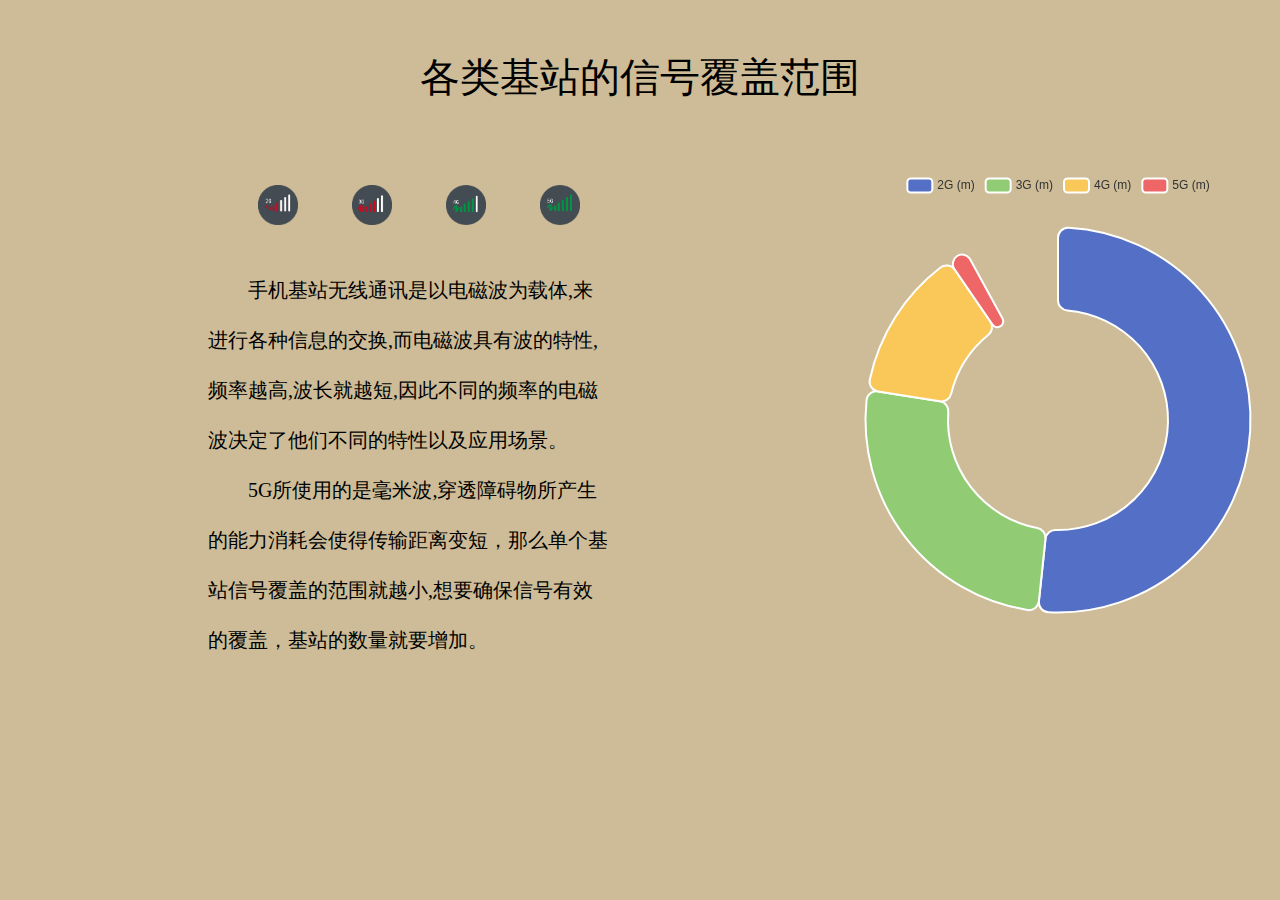
<file: 基站信号覆盖范围.html>
<!DOCTYPE html>
<html>
  <head>
    <meta charset="utf-8" />
    <title>ECharts</title>
    <!-- 引入刚刚下载的 ECharts 文件 -->
    <title>Document</title>
    <script src="js/echarts.js"></script>

</head>
<body style="background-color: rgba(187, 163, 113, 0.73);">
       <p style="text-align: center;font-size: 40px;margin-top: 50px;">各类基站的信号覆盖范围</p>
       <div style="position: relative; width:1500;height:700;background-color: rgb(146, 225, 175);background-color: aqua;">
        <p style="position: absolute; width: 400px;left: 200px;top: 100px;line-height: 50px; font-size:20px;;">&nbsp&nbsp&nbsp&nbsp&nbsp&nbsp&nbsp&nbsp手机基站无线通讯是以电磁波为载体,来进行各种信息的交换,而电磁波具有波的特性,频率越高,波长就越短,因此不同的频率的电磁波决定了他们不同的特性以及应用场景。</p>
       <p style="position: absolute;width: 400px;left: 200px;top: 300px;font-size: 20px;line-height: 50px; ">&nbsp&nbsp&nbsp&nbsp&nbsp&nbsp&nbsp&nbsp5G所使用的是毫米波,穿透障碍物所产生的能力消耗会使得传输距离变短，那么单个基站信号覆盖的范围就越小,想要确保信号有效的覆盖，基站的数量就要增加。</p>
        <div id="main" style="position: absolute;width:600px;height:550px;left:750px;"></div>
       </div>
     <img src="images/2G.png" style="width: 40px;height: 40px;margin-left: 250px;margin-top: 40px;">
     <img src="images/3G.png" style="width: 40px;height: 40px;margin-left: 50px;margin-top: 40px;;">
     <img src="images/4G.png" style="width: 40px;height: 40px;margin-left: 50px;margin-top: 40px;">
     <img src="images/5G.png" style="width: 40px;height: 40px;margin-left: 50px;margin-top: 40px;">
    <script type="text/javascript">
        // 基于准备好的dom，初始化echarts实例
        var myChart = echarts.init(document.getElementById('main'),'chalk');  //要加js名字
  
        // 指定图表的配置项和数据
  
    var option = {
    tooltip: {
      trigger: 'item'
    },
   
    legend: {
      top: '5%',
      left: 'center'
    },
    series: [
      {
        name: '各基站信号覆盖范围',
        type: 'pie',
        radius: ['40%', '70%'],
        avoidLabelOverlap: false,
        itemStyle: {
          borderRadius: 10,
          
          borderColor: '#fff',
          borderWidth: 2
        },
        label: {
          show: false,
          position: 'center'
        },
        emphasis: {   //高亮
          label: {
            show: true,
            fontSize: '40',
            fontWeight: 'bold'
          }
        },
        labelLine: {
          show: false
        },
        data: [
          { value: 8000, name: '2G (m)' },
          { value: 4000, name: '3G (m)' },
          { value: 2000, name: '4G (m)' },
          { value: 250, name: '5G (m)' },
        ]
      }
    ]
  };
  
// 使用刚指定的配置项和数据显示图表。
myChart.setOption(option);
</script>
    
</body>
</html>
</file>
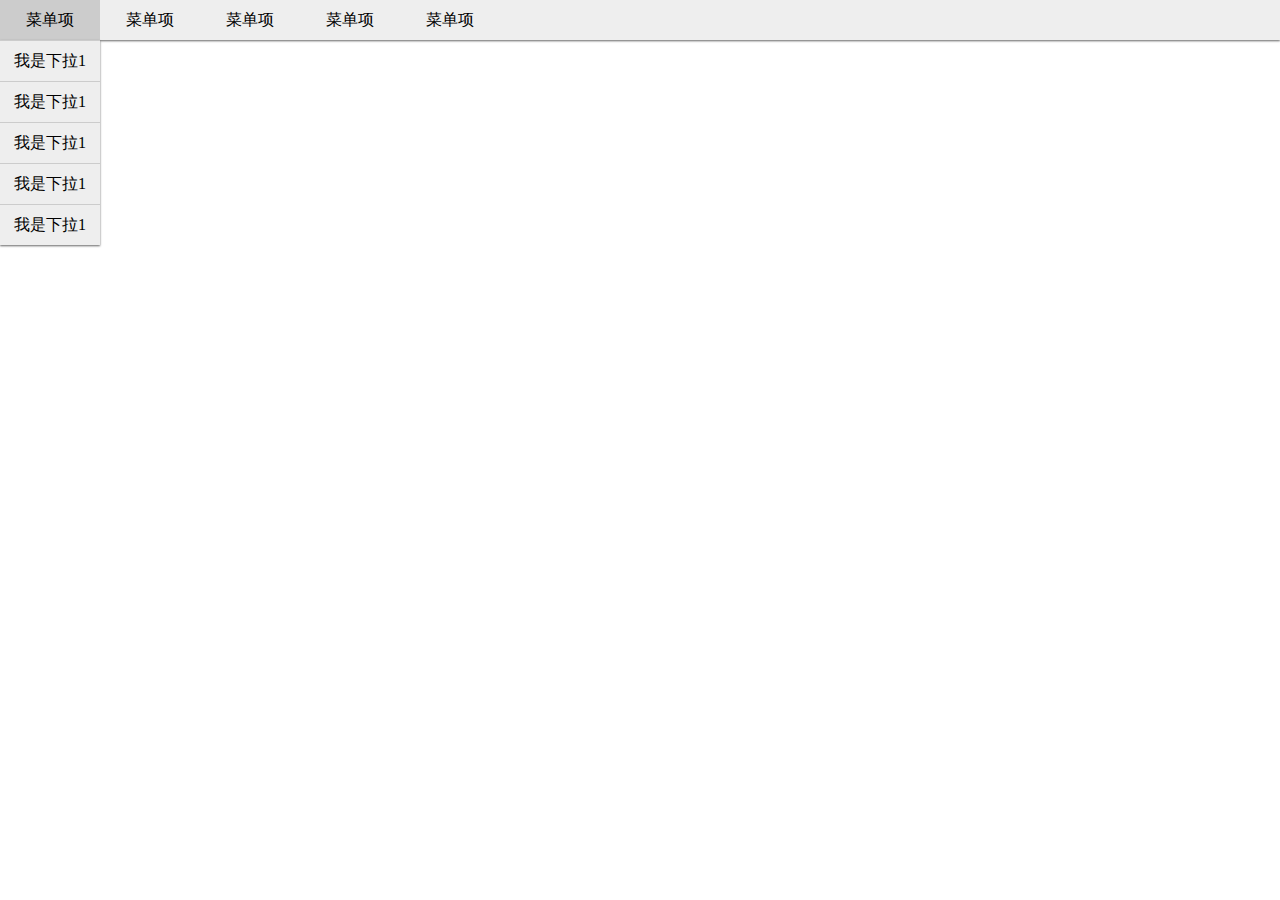
<file: 导航.html>
<!DOCTYPE html>

<html lang="en">

<head>

<meta charset="UTF-8">

<meta http-equiv="X-UA-Compatible" content="IE=edge">

<meta name="viewport" content="width=device-width, initial-scale=1.0">

<title>Document</title>

<style>

.nav{

height: 40px;

background: #eee;

/* 给导航加个阴影吧 */

box-shadow: 0px 1px 2px #666;

}

*{

margin: 0;

padding: 0;

/* 去掉内外边距 */

text-decoration: none;

list-style: none;

/* 去掉不必要的样式 */

}

.libt{

/* 让列表横排 */

float: left;

/* 设置它的宽高 */

width: 100px;

height: 40px;

/* 让它里面的字水平垂直居中 */

text-align: center;

line-height: 40px;

}

/* 设置超链接样式 */

.libt a{

color: #000;

/* 把链接改成块显示 */

display: block;

}

/* 设置鼠标悬停时背景色为灰色 */

.libt a:hover{

background: #ccc;

}

.droplist{

/* 我们给它背景色，给它阴影 */

background: #eee;

box-shadow: 0px 1px 2px #666;

/* 这里是隐藏 */

display: none;

}

/* 这里是显示 */

.libt:hover .droplist{

display: block;

}

.droplist li{

/* 用上边框线把每一项隔开 */

border-top: 1px solid #ccc;

height: 40px;

}

/* 这里是显示二级下拉 */

.droplist li:hover .droplist2{

display: block;

}

.droplist2{

/* 先进行相对定位 */

position: relative;

left: 100px;

top: -40px;

/* 加背景色 */

background: #eee;

box-shadow: 0px 1px 2px #666;

/* 隐藏 */

display: none;

}

</style>

</head>

<body>

<!-- 我们先创建导航条。 -->

<!-- 现在开始我们的一级下拉菜单了 -->

<!-- 接下来是下拉菜单的隐藏和显示 -->

<!-- 现在开始我们的二级下拉菜单 -->

<!-- 接下来是隐藏二级下拉，再显示二级下拉 -->

<!-- 最后总结一下，做下拉的时候，显示本级元素要用父级元素的：hover来实现 -->

<div class="nav">

<ul class="ullist">

<li class="libt">

<a href="#">菜单项</a>

<ul class="droplist">

<li><a href="#">我是下拉1</a></li>

<li>

<a href="#">我是下拉1</a>

<ul class="droplist2">

<li><a href="#">我是下拉2</a></li>

<li><a href="#">我是下拉2</a></li>

<li><a href="#">我是下拉2</a></li>

<li><a href="#">我是下拉2</a></li>

<li><a href="#">我是下拉2</a></li>

</ul>

</li>

<li><a href="#">我是下拉1</a></li>

<li><a href="#">我是下拉1</a></li>

<li><a href="#">我是下拉1</a></li>

</ul>

</li>

<li class="libt">

<a href="#">菜单项</a>

<ul class="droplist">

<li><a href="#">我是下拉1</a></li>

<li><a href="#">我是下拉1</a></li>

<li><a href="#">我是下拉1</a></li>

<li><a href="#">我是下拉1</a></li>

<li><a href="#">我是下拉1</a></li>

</ul>

</li>

<li class="libt">

<a href="#">菜单项</a>

<ul class="droplist">

<li><a href="#">我是下拉1</a></li>

<li><a href="#">我是下拉1</a></li>

<li><a href="#">我是下拉1</a></li>

<li><a href="#">我是下拉1</a></li>

<li><a href="#">我是下拉1</a></li>

</ul>

</li>

<li class="libt">

<a href="#">菜单项</a>

<ul class="droplist">

<li><a href="#">我是下拉1</a></li>

<li><a href="#">我是下拉1</a></li>

<li><a href="#">我是下拉1</a></li>

<li><a href="#">我是下拉1</a></li>

<li><a href="#">我是下拉1</a></li>

</ul>

</li>

<li class="libt">

<a href="#">菜单项</a>

<ul class="droplist">

<li><a href="#">我是下拉1</a></li>

<li><a href="#">我是下拉1</a></li>

<li><a href="#">我是下拉1</a></li>

<li><a href="#">我是下拉1</a></li>

<li><a href="#">我是下拉1</a></li>

</ul>

</li>

</ul>

</div>

</body>

</html>
</file>
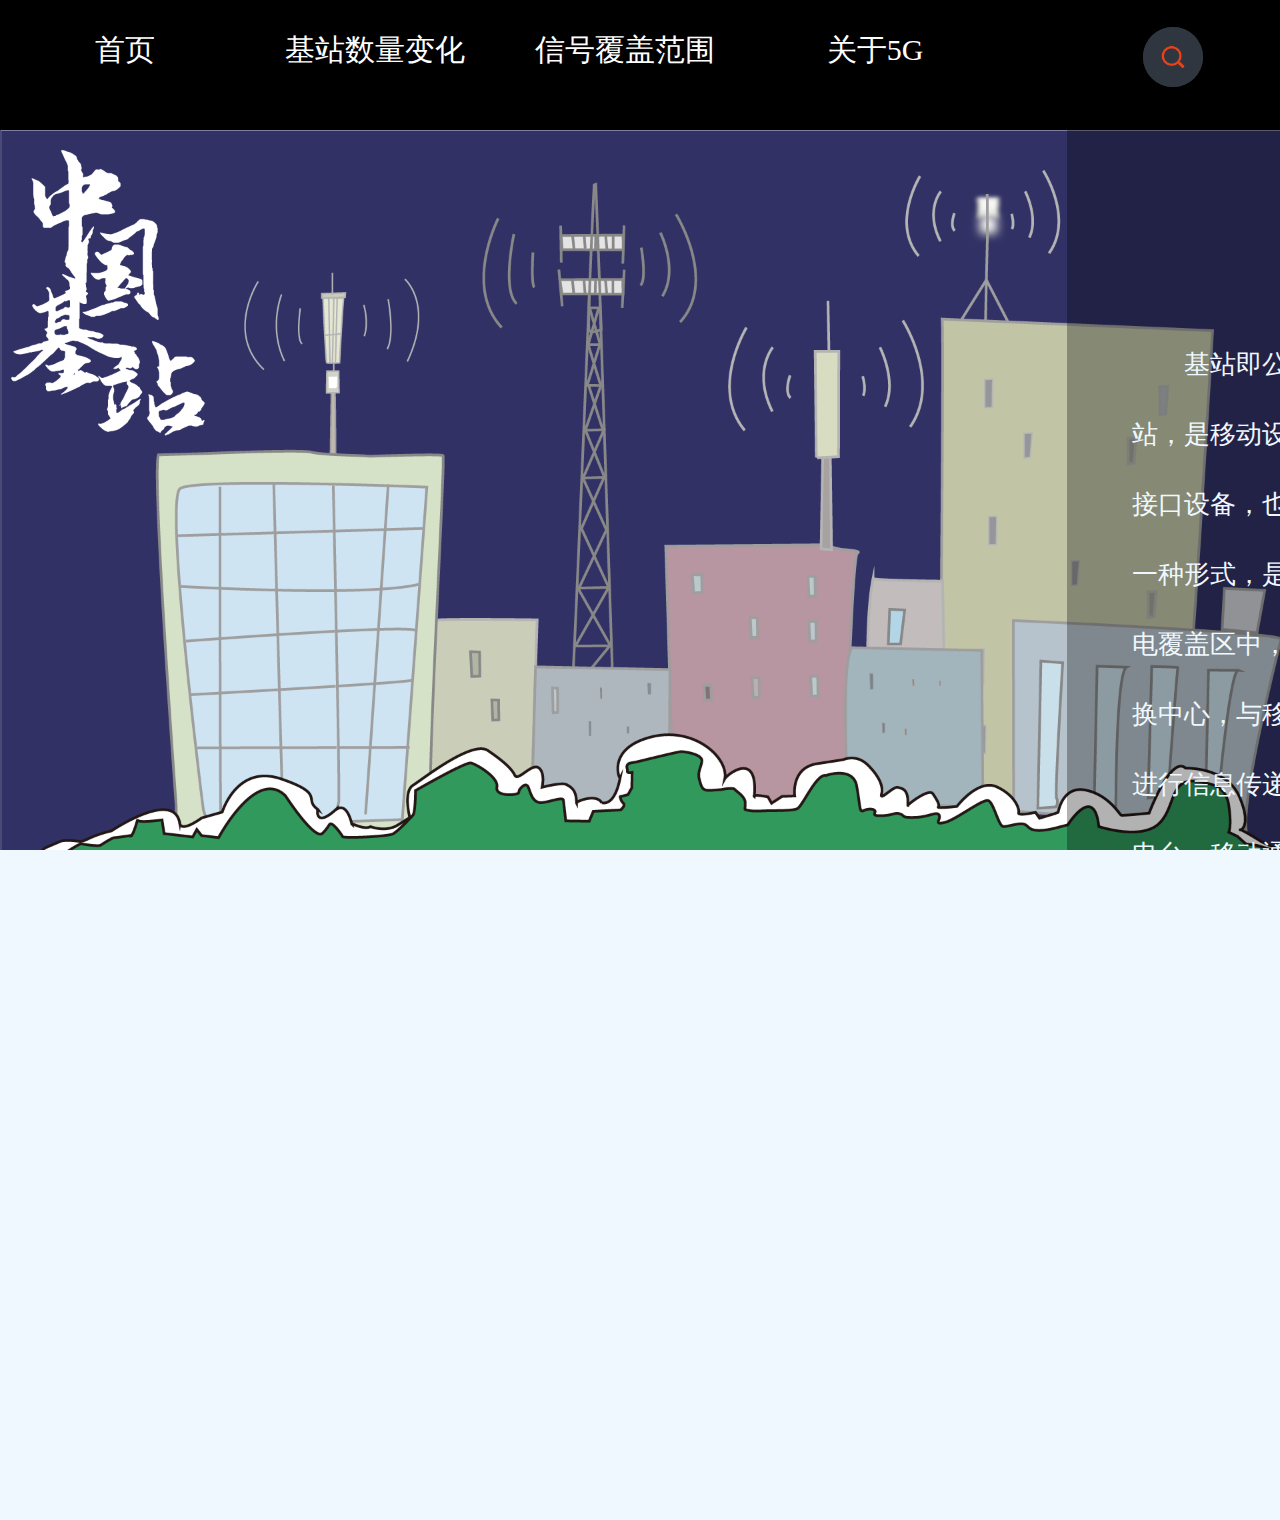
<file: 第一部分.html>
<!DOCTYPE html>
<html lang="en">
<head>
    <meta charset="UTF-8">
    <meta http-equiv="X-UA-Compatible" content="IE=edge">
    <meta name="viewport" content="width=device-width, initial-scale=1.0">
    <title>首页</title>
    <link rel="stylesheet" href="css/index.css">  
    <script src="js/echarts.min.js"></script>
    <script src="js/chalk.js"></script>
    <script src="js/flexible.js"></script>
    
</head>
<body>
  <div class="nav">
    <ul class="ullist">
    <li class="libt">
    <a href="index.html">首页</a>
    </li>
    <li class="libt">
    <a href="第二部分.html">基站数量变化</a>
    </li>
    <li class="libt">
    <a href="第三部分.html">信号覆盖范围</a>
    </li>
    <li class="libt">
    <a href="第四部分.html">关于5G</a>
    </li>
    <ul>
      <div class="a">
        <input type="text" class="b">
        <a href="#" class="c">
            <img src="images/搜索框.png" style="width: 30px;">
        </a>
      </div>
      <div class="cle">
        
      </div>
      </div>
    </div>
     <div class="footer">
    <div class="subnav" style="position: relative;">
      <p style="position: absolute; width: 350px; left: 65px;top: 200px;line-height: 70px; font-size:26px; color: aliceblue;">
      &nbsp&nbsp&nbsp&nbsp&nbsp&nbsp&nbsp&nbsp基站即公用移动通信基站，是移动设备接入互联网的接口设备，也是无线电台站的一种形式，是指在一定的无线电覆盖区中，通过移动通信交换中心，与移动电话终端之间进行信息传递的无线电收发信电台。移动通信基站的建设是移动通信运营商投资的重要部分，移动通信基站的建设一般都是围绕覆盖面、通话质量、投资效益、建设难易、维护方便等要素进行。随着移动通信网络业务向数据化、分组化方向发展，移动通信基站的发展趋势也必然是宽带化、大覆盖面建设及IP化。
    </p>
    </div>
    </div>
</body>
</html>
</file>
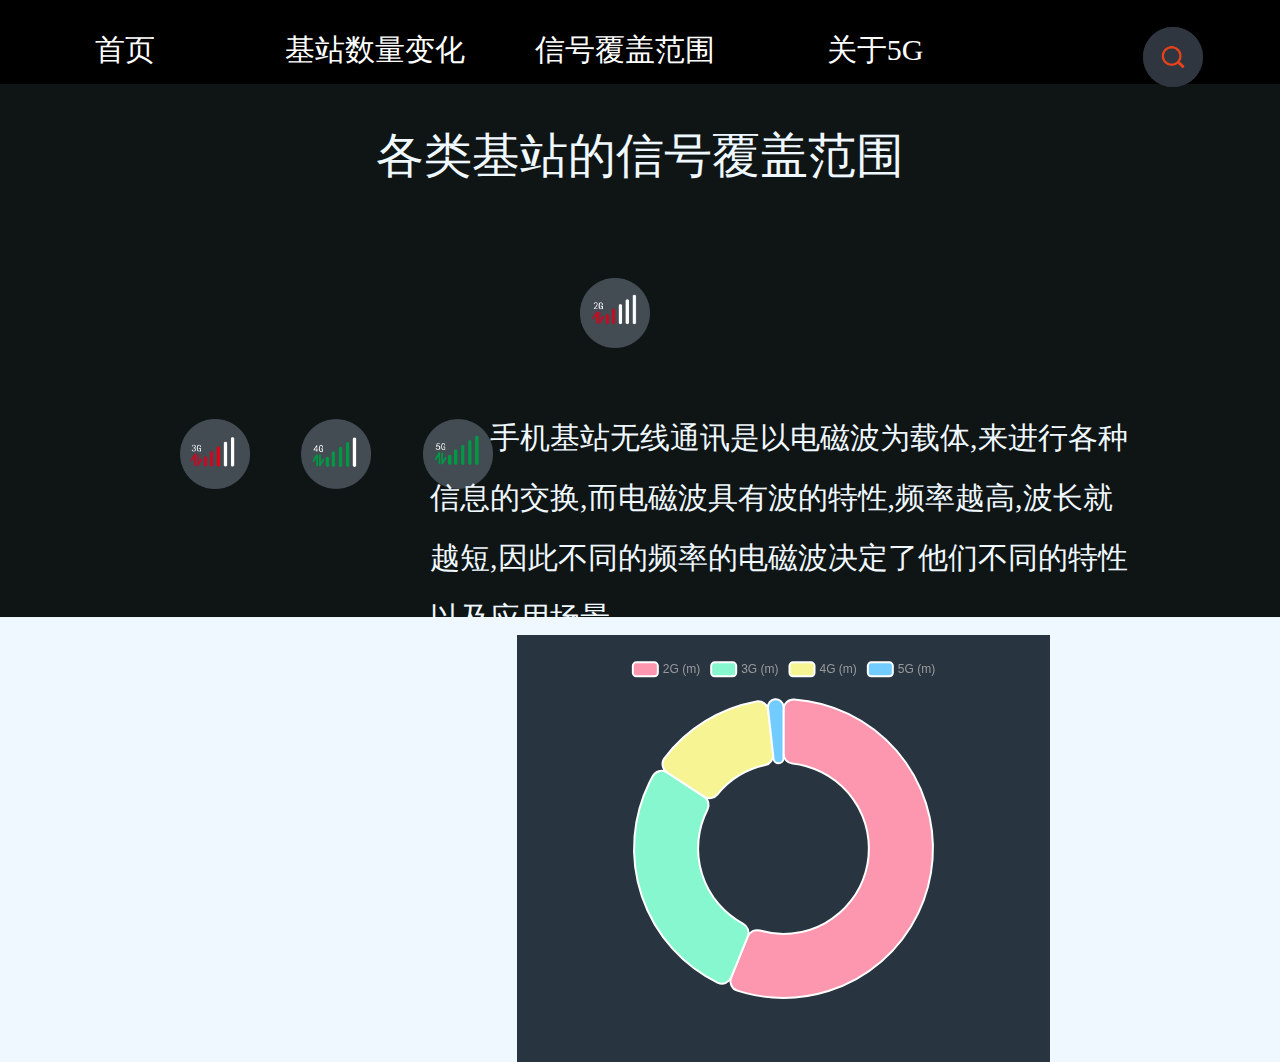
<file: 第三部分.html>
<!DOCTYPE html>
<html>
  <head>
    <meta charset="utf-8" />
    <title>信号覆盖范围</title>
    <!-- 引入刚刚下载的 ECharts 文件 -->
    <script src="js/echarts.js"></script>
    <link rel="stylesheet" href="css/index.css">  
    <script src="js/echarts.min.js"></script>
    <script src="js/chalk.js"></script>
    <script src="js/flexible.js"></script>

</head>
<body>
  <header>
    <div class="nav">
        <ul class="ullist">
        <li class="libt">
          <a href="index.html">首页</a>
        </li>
        <li class="libt">
        <a href="第二部分.html">基站数量变化</a>
        </li>
        <li class="libt">
        <a href="第三部分.html">信号覆盖范围</a>
        </li>
        <li class="libt">
        <a href="第四部分.html">关于5G</a>
        </li>
        <ul>
        </div>
  <div class="a">
    <input type="text" class="b">
    <a href="#" class="c">
        <img src="images/搜索框.png" style="width: 30px;">
    </a>
  </div>
   </header>
   <div class="main-sec">
    <p class="main0">各类基站的信号覆盖范围</p>
    <div class="main1"> 
      <div style="position: relative; width:1500;height:700;background-color: rgb(146, 225, 175);background-color: aqua;">
       <p style="position: absolute; width: 700px;left: 300px;top: 200px;line-height: 60px; font-size:30px; color: aliceblue;">&nbsp&nbsp&nbsp&nbsp&nbsp&nbsp&nbsp&nbsp手机基站无线通讯是以电磁波为载体,来进行各种信息的交换,而电磁波具有波的特性,频率越高,波长就越短,因此不同的频率的电磁波决定了他们不同的特性以及应用场景。</p>
      <p style="position: absolute;width: 700px;left: 300px;top: 500px;font-size: 30px;line-height: 60px; color: aliceblue; ">&nbsp&nbsp&nbsp&nbsp&nbsp&nbsp&nbsp&nbsp5G所使用的是毫米波,穿透障碍物所产生的能力消耗会使得传输距离变短，那么单个基站信号覆盖的范围就越小,想要确保信号有效的覆盖，基站的数量就要增加。</p>
       <div id="main" style="position: absolute;width:600px;height:550px;left:750px;"></div>
      </div>
    <img src="images/2G.png" style="width: 70px;height: 70px;margin-left: 450px;margin-top: 70px;">
    <img src="images/3G.png" style="width: 70px;height: 70px;margin-left: 50px;margin-top: 70px;;">
    <img src="images/4G.png" style="width: 70px;height: 70px;margin-left: 50px;margin-top: 70px;">
    <img src="images/5G.png" style="width: 70px;height: 70px;margin-left: 50px;margin-top: 70px;">
     </div>
     <div class="main2"> 
  <script type="text/javascript">
          // 基于准备好的dom，初始化echarts实例
          var myChart = echarts.init(document.querySelector('.main2'),"chalk");  //要加js名字
    
          // 指定图表的配置项和数据
    
      var option = {
      tooltip: {
        trigger: 'item'
      },
    
      legend: {
        top: '5%',
        left: 'center'
      },
      series: [
        {
          name: '各基站信号覆盖范围',
          type: 'pie',
          radius: ['40%', '70%'],
          avoidLabelOverlap: false,
          itemStyle: {
            borderRadius: 10,
            
            borderColor: '#fff',
            borderWidth: 2
          },
          label: {
            show: false,
            position: 'center'
          },
          emphasis: {   //高亮
            label: {
              show: true,
              fontSize: '40',
              fontWeight: 'bold'
            }
          },
          labelLine: {
            show: false
          },
          data: [
            { value: 8000, name: '2G (m)' },
            { value: 4000, name: '3G (m)' },
            { value: 2000, name: '4G (m)' },
            { value: 250, name: '5G (m)' },
          ]
        }
      ]
    };
  // 使用刚指定的配置项和数据显示图表。
  myChart.setOption(option);
  window.onresize = function() {
      myChart.resize();
    };
  </script>
     </div>
   </div>
    
</body>
</html>
</file>
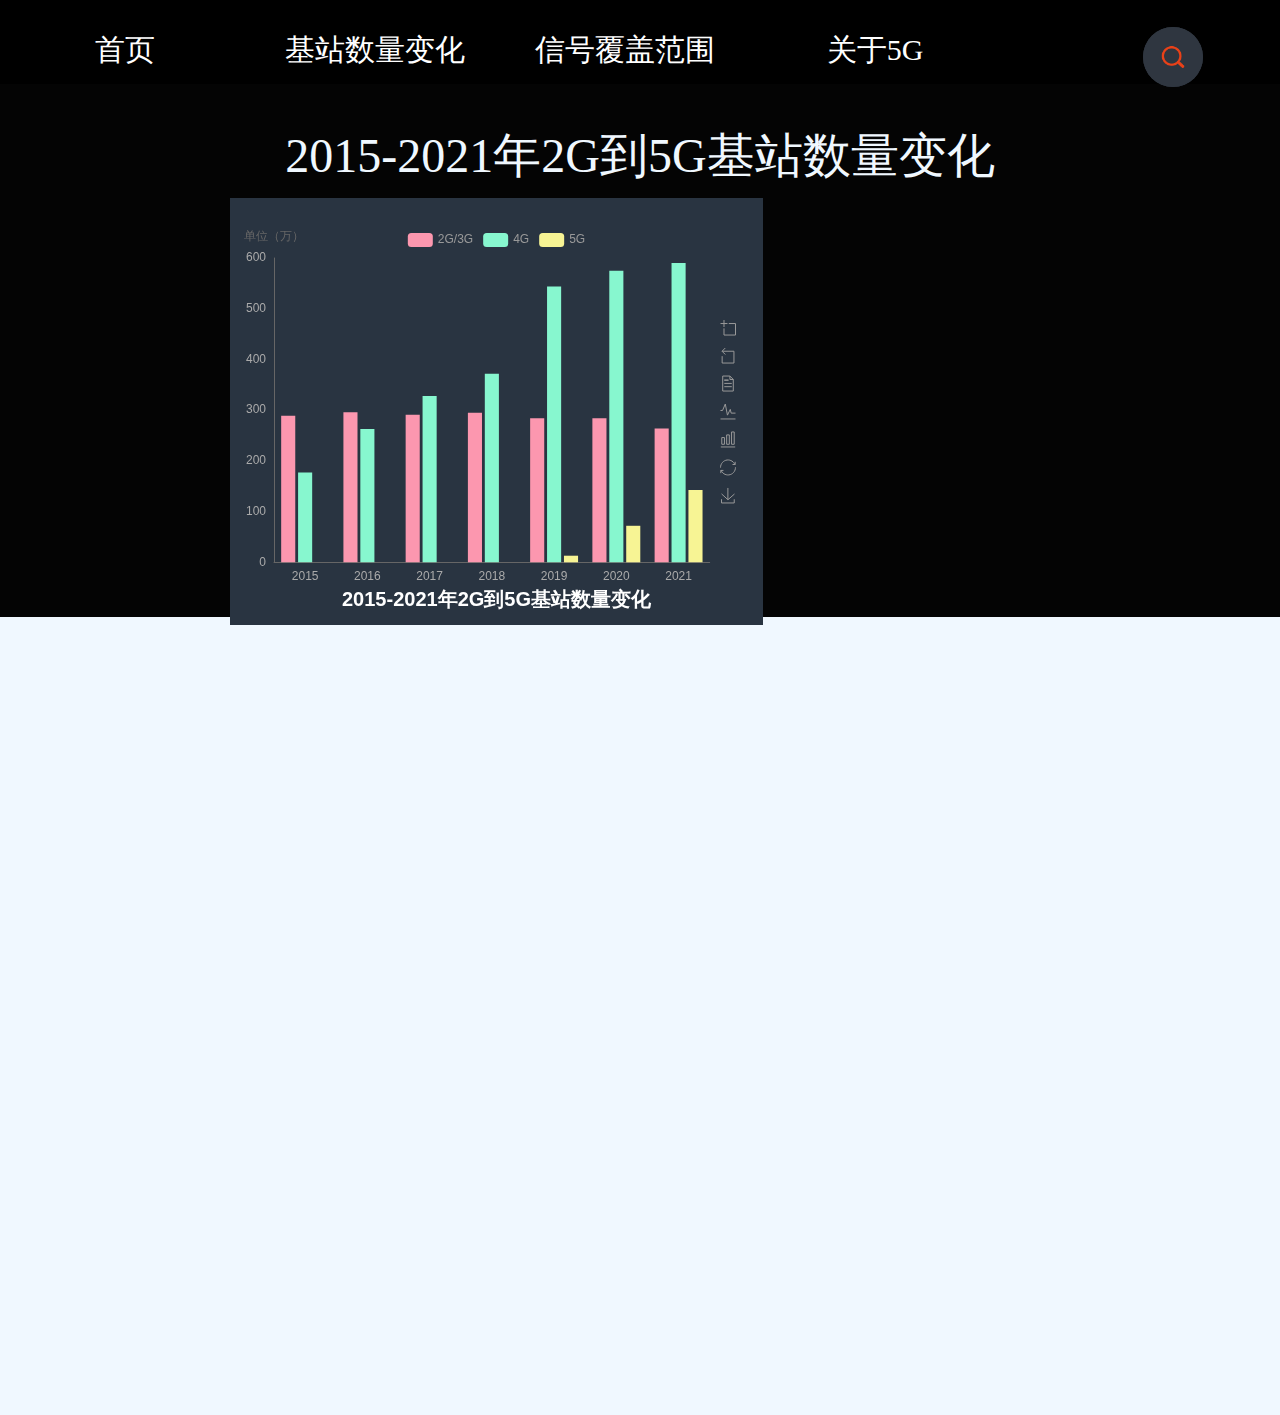
<file: 第二部分.html>
<!DOCTYPE html>
<html lang="en">
<head>
    <meta charset="UTF-8">
    <meta http-equiv="X-UA-Compatible" content="IE=edge">
    <meta name="viewport" content="width=device-width, initial-scale=1.0">
    <title>基站数量变化</title>
    <link rel="stylesheet" href="css/index.css">  
    <script src="js/echarts.min.js"></script>
    <script src="js/chalk.js"></script>
    <script src="js/flexible.js"></script>
</head>
<body>
  <header>
    <div class="nav">
        <ul class="ullist">
        <li class="libt">
          <a href="index.html">首页</a>
        </li>
        <li class="libt">
        <a href="第二部分.html">基站数量变化</a>
        </li>
        <li class="libt">
        <a href="第三部分.html">信号覆盖范围</a>
        </li>
        <li class="libt">
        <a href="第四部分.html">关于5G</a>
        </li>
        <ul>
        </div>
  <div class="a">
    <input type="text" class="b">
    <a href="#" class="c">
        <img src="images/搜索框.png" style="width: 30px;">
    </a>
  </div>
   </header>
   <div class="main-frist">
    <p class="main-zero">2015-2021年2G到5G基站数量变化</p>
   <div class="main-one"> 
    <script type="text/javascript">
      // 基于准备好的dom，初始化echarts实例
      var myChart1 = echarts.init(document.querySelector('.main-one'),'chalk');
      // 指定图表的配置项和数据
      var option1 = {
     title: {
       text: '2015-2021年2G到5G基站数量变化',
          left: "center",
          bottom: "10",
          textStyle: {
             fontSize: 20
          },
     },
     tooltip: {
       trigger: 'axis',
       axisPointer: {
         type: 'shadow'
       }
     },
     legend: {
      top:30
     },
     grid: {
       left: '3%',
       right: '10%',
       bottom: '10%',
       containLabel: true
     },
     toolbox: {
       show: true,
       orient:'vertical',
       top:'center',
       right:'20',
       feature: {
         dataZoom: {
           yAxisIndex: "none"
         },
         dataView: {
           readOnly: false
         },
         magicType: {
           type: ["line", "bar"]
         },
         iconStyle:{
          color:'pink',
         },
         restore: {},
         saveAsImage: {}
       }
     },
     yAxis: {
       type: 'value',
       name:"单位（万）",
       boundaryGap: [0, 0.01]
     },
     xAxis: {
       type: 'category',
       data: ['2015', '2016', '2017', '2018', '2019', '2020','2021']
     },
     series: [
       {
         name: '2G/3G',
         type: 'bar',
         data: [289, 296, 291, 295, 284, 284, 264],
         emphasis: {
              focus: 'series',
              blurScope: 'coordinateSystem'
             
             }
       },
       {
         name: '4G',
         type: 'bar',
         data: [177, 263, 328, 372, 544, 575, 590],
         emphasis: {
              focus: 'series',
              blurScope: 'coordinateSystem'
             
             }
       },
       {
         name: '5G',
         type: 'bar',
         data: [0, 0, 0, 0, 13, 72, 142.5],
         emphasis: {
              focus: 'series',
              blurScope: 'coordinateSystem'
             
             }
       }
     ]
   };
        //label:{
        //     show:true,
       //   fontsize:30
       // },
       //markLine:{
          // data:[
              // {
                 //  type:'average'
              // }
          // ]
     //  }
       
   
      // 使用刚指定的配置项和数据显示图表。
      myChart1.setOption(option1);
      window.onresize = function() {
        myChart1.resize();
    };
    </script>
    </div>
    <div class="main-two"> 
      <div style="position: relative; width:1500;height:700;background-color: rgb(146, 225, 175);background-color: aqua;">
        <p style="position: absolute; width: 700px;left: 200px;top: 100px;font-size: 30px;line-height: 60px; color: aliceblue; ">&nbsp&nbsp&nbsp&nbsp&nbsp&nbsp&nbsp&nbsp2019年是中国的5G元年，但过去一年通信业发展的一个典型特征是新建4G基站的猛增。</p>
       <p style="position: absolute;width: 700px;left: 200px;top: 250px;font-size: 30px;line-height: 60px; color: aliceblue; ">&nbsp&nbsp&nbsp&nbsp&nbsp&nbsp&nbsp&nbsp在4G成熟、5G商用的背景下，2G/3G减频退网成为业界重点关注的一个话题，2G/3G基站数量的变化也可以说是这一话题的缩影。
        从2015年开始，2G+3G基站占总基站数量的比例开始逐年下滑，2019年这一数字仅有34%。而从绝对数来看，2016年2G+3G基站总数达到296万这一历史峰值，之后开始逐渐减少。过去3年绝对数量减少的速度并不快，但预计在5G商用和用户加速迁移情况下，2G+3G基站总数会迎来快速减少的态势。</p>
        <div id="main" style="position: absolute;width:600px;height:550px;left:750px;"></div>
       </div>
  
    </div>
  </div>
</body>
</html>
</file>
<file: css/index.css>
* {
  margin: 0;
  padding: 0;
  box-sizing: border-box;
  list-style: none;
}
body {
  background-color: aliceblue;
}
header {
  height: 1.2rem;
  background-color: #000000;
}
a {
  text-decoration: none;
}
.nav {
  height: 130px;
  padding-top: 20px;
  display: flex;
  background-color: #000000;
}
.libt {
  flex: 1;
  /* 让列表横排 */
  float: left;
  /* 设置它的宽高 */
  width: 250px;
  /* 让它里面的字水平垂直居中 */
  text-align: center;
  line-height: 60px;
}
/* 设置超链接样式 */
.libt a {
  color: #ffffff;
  /* 把链接改成块显示 */
  font-size: 30px;
}
/* 设置鼠标悬停时背景色为灰色 */
.libt a:hover {
  background: #ccc;
}
.a {
  position: absolute;
  top: 3%;
  right: 6%;
  background-color: #2f3640;
  height: 60px;
  border-radius: 40px;
  flex: 1;
}
.a:hover .b {
  width: 300px;
  height: 30px;
  padding: 0 6px;
}
.a:hover .c {
  background-color: wheat;
}
.b {
  border: none;
  background: none;
  /* 取消选中搜索框时的外边框 */
  outline: none;
  width: 0;
  padding: 0;
  transition: 0.4s;
  line-height: 40px;
  font-size: 20px;
  color: wheat;
}
.c {
  color: #fcfbfa;
  float: right;
  width: 60px;
  height: 60px;
  border-radius: 50%;
  background-color: #2f3640;
  display: flex;
  justify-content: center;
  align-items: center;
  transition: 0.4s;
}
.cle {
  clear: both;
  height: 1.25rem;
}
.footer {
  background: url(../images/基站首页.png) no-repeat top center;
  height: 13.5rem;
  background-color: #313166;
  background-size: cover;
}
.subnav {
  float: right;
  width: 4rem;
  height: 13.5rem;
  background-color: rgba(0, 0, 0, 0.3);
  line-height: 50px;
  font-size: 20px;
  color: aliceblue;
}
.main-frist {
  width: 24rem;
  height: 10rem;
  background-color: #040404;
  padding: 30px;
  margin-top: 20px;
  margin-bottom: 20px;
}
.main-frist .main-zero {
  text-align: center;
  font-size: 48px;
  padding: 10px;
  color: aliceblue;
}
.main-frist .main-one {
  width: 10rem;
  height: 8rem;
  float: left;
  margin-left: 200px;
}
.main-frist .main-two {
  width: 10rem;
  height: 8rem;
  float: right;
  margin-right: 100px;
}
.main-sec {
  width: 24rem;
  height: 10rem;
  background-color: #0f1515;
  padding: 30px;
  margin-top: 20px;
  margin-bottom: 20px;
}
.main-sec .main0 {
  text-align: center;
  font-size: 48px;
  padding: 10px;
  padding-bottom: 20px;
  color: aliceblue;
}
.main-sec .main1 {
  width: 10rem;
  height: 8rem;
  float: left;
  margin-left: 100px;
}
.main-sec .main2 {
  width: 10rem;
  height: 8rem;
  float: right;
  margin-right: 200px;
}
.last {
  height: 1080px;
}
.di {
  background: url(../images/中国基站.jpg) no-repeat top center;
  height: 2.5rem;
  background-color: black;
  background-size: cover;
  left: 10px;
}
</file>
